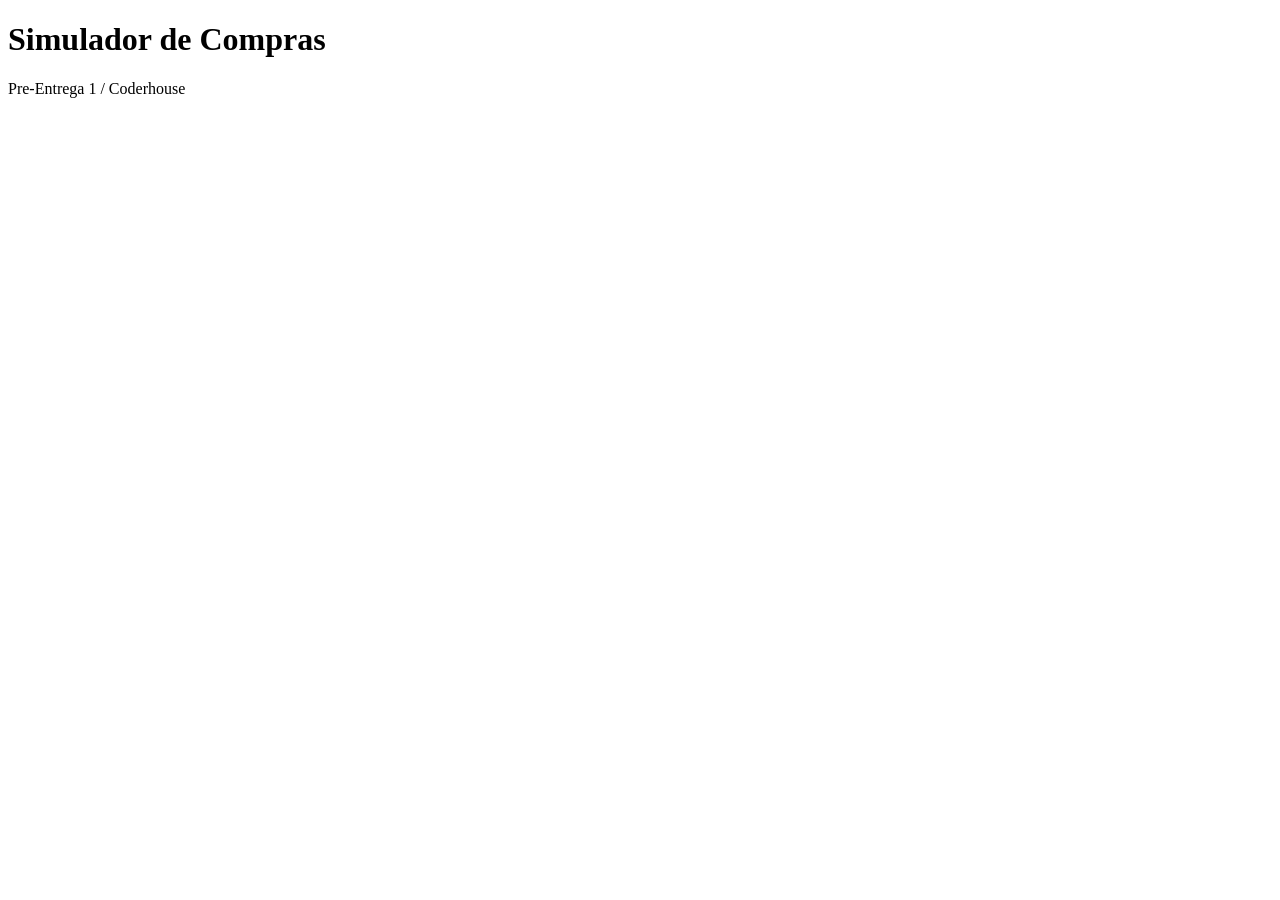
<file: pre-entrega-1/index.html>
<!DOCTYPE html>
<html lang="es">
<head>
    <meta charset="UTF-8">
    <meta name="viewport" content="width=device-width, initial-scale=1.0">
    <title>Simulador de Compra</title>
    <script src="main.js" defer></script>
</head>
<body>
    <h1>Simulador de Compras</h1>
    <p>Pre-Entrega 1 / Coderhouse</p>
</body>
</html>
</file>
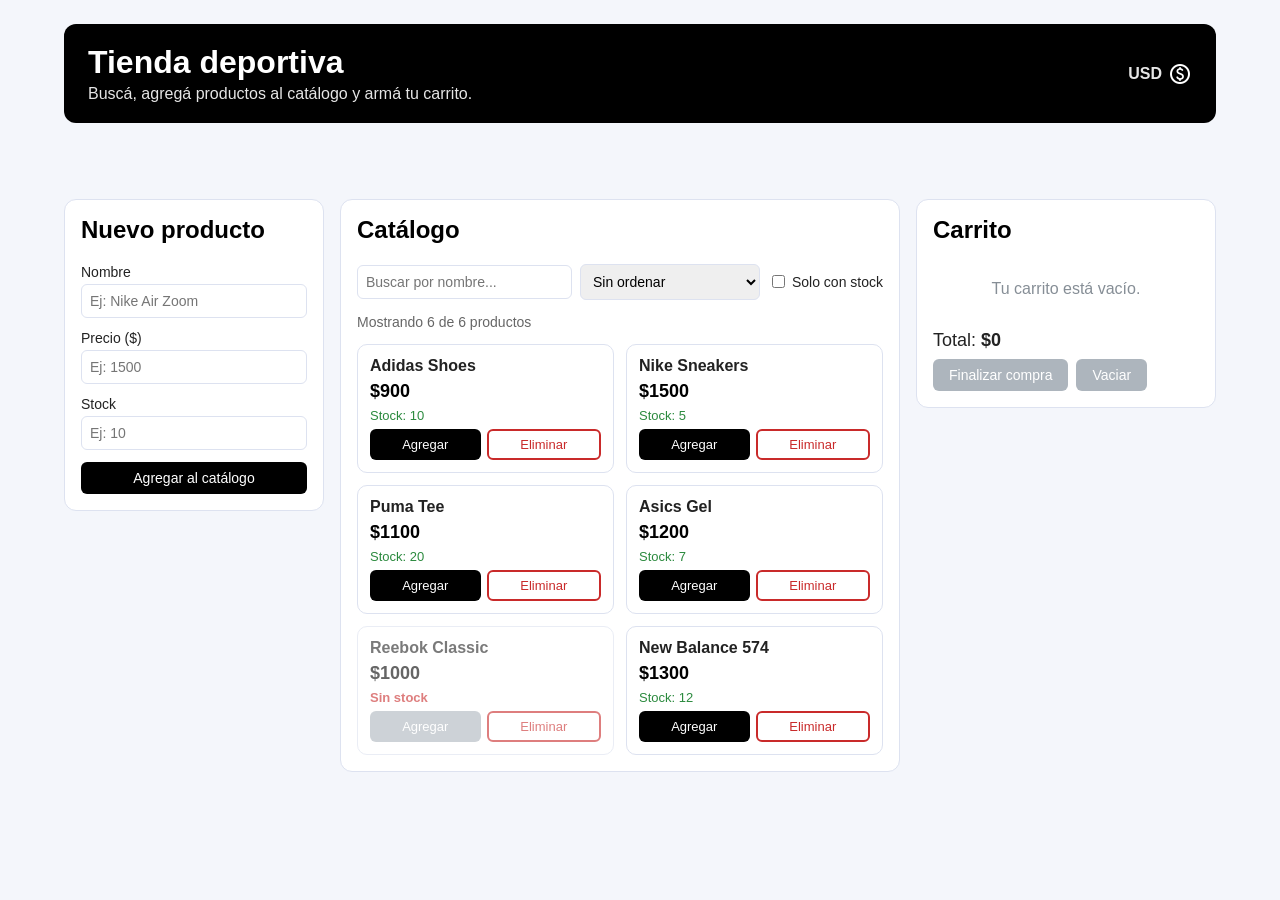
<file: pre-entrega-7/index.html>
<!doctype html>
<html lang="es">
  <head>
    <meta charset="UTF-8" />
    <meta name="viewport" content="width=device-width, initial-scale=1.0" />
    <title>Pre-Entrega 7 - Tienda deportiva</title>
    <link rel="stylesheet" href="css/style.css" />
    <link rel="stylesheet" href="https://fonts.googleapis.com/css2?family=Material+Symbols+Rounded:opsz,wght,FILL,GRAD@20..48,100..700,0..1,-50..200&icon_names=paid" />
    <script src="js/main.js" defer></script>
  </head>
  <body>
    <header class="encabezado">
      <div class="encabezado-texto">
        <h1 id="titulo">Tienda deportiva</h1>
        <p>Buscá, agregá productos al catálogo y armá tu carrito.</p>
      </div>
      <div class="moneda" title="Los precios están expresados en dólares">
        <p>USD</p>
        <span class="material-symbols-rounded" aria-hidden="true">paid</span>
      </div>
    </header>

    <div id="aviso" class="mensaje"></div>

    <main class="layout">
      <section class="panel">
        <h2>Nuevo producto</h2>
        <form id="form-producto" class="form" novalidate>
          <label>
            Nombre
            <input
              type="text"
              id="input-nombre"
              placeholder="Ej: Nike Air Zoom"
            />
          </label>
          <label>
            Precio ($)
            <input
              type="number"
              id="input-precio"
              min="1"
              placeholder="Ej: 1500"
            />
          </label>
          <label>
            Stock
            <input
              type="number"
              id="input-stock"
              min="0"
              placeholder="Ej: 10"
            />
          </label>
          <button type="submit" class="btn" id="btn-agregar">
            Agregar al catálogo
          </button>
        </form>
      </section>

      <section class="panel panel-catalogo">
        <h2>Catálogo</h2>
        <div class="filtros">
          <input
            type="search"
            id="input-buscar"
            placeholder="Buscar por nombre..."
          />
          <select id="select-orden">
            <option value="">Sin ordenar</option>
            <option value="asc">Precio: menor a mayor</option>
            <option value="desc">Precio: mayor a menor</option>
          </select>
          <label class="check">
            <input type="checkbox" id="check-stock" />
            Solo con stock
          </label>
        </div>
        <p id="contador-resultados" class="contador"></p>
        <div id="contenedor-items" class="grilla"></div>
      </section>

      <aside class="panel panel-carrito">
        <h2>Carrito</h2>
        <div id="contenedor-carrito"></div>
        <p class="total">Total: <strong id="total-carrito">$0</strong></p>
        <div class="acciones-carrito">
          <button type="button" class="btn" id="btn-finalizar">
            Finalizar compra
          </button>
          <button type="button" class="btn btn-secundario" id="btn-vaciar">
            Vaciar
          </button>
        </div>
      </aside>
    </main>
  </body>
</html>
</file>
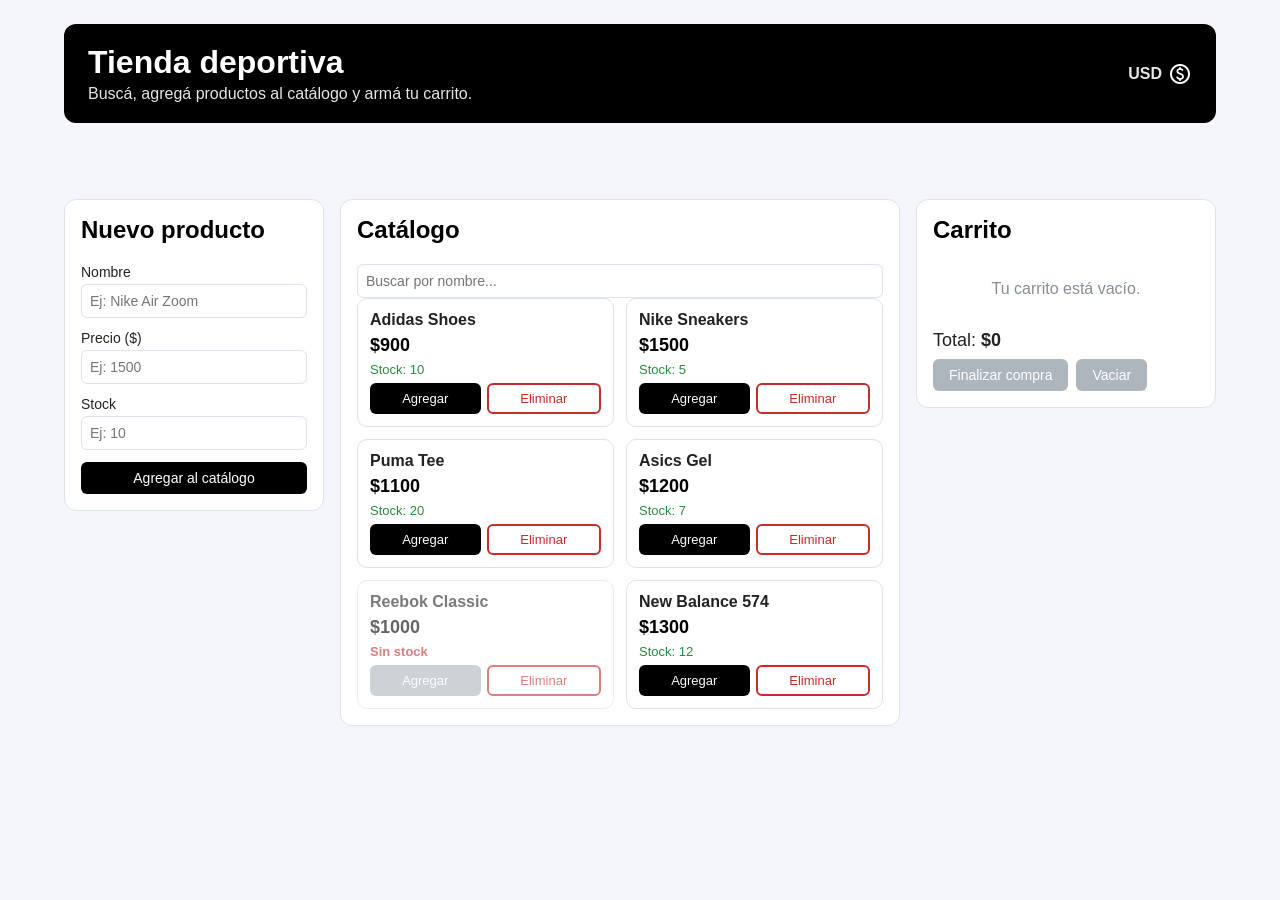
<file: pre-entrega-8/index.html>
<!doctype html>
<html lang="es">
  <head>
    <meta charset="UTF-8" />
    <meta name="viewport" content="width=device-width, initial-scale=1.0" />
    <title>Pre-Entrega 8 - Tienda deportiva</title>
    <link rel="stylesheet" href="css/style.css" />
    <link
      rel="stylesheet"
      href="https://fonts.googleapis.com/css2?family=Material+Symbols+Rounded:opsz,wght,FILL,GRAD@20..48,100..700,0..1,-50..200&icon_names=paid"
    />
    <script src="js/main.js" defer></script>
  </head>
  <body>
    <header class="encabezado">
      <div class="encabezado-texto">
        <h1 id="titulo">Tienda deportiva</h1>
        <p>Buscá, agregá productos al catálogo y armá tu carrito.</p>
      </div>
      <div class="moneda" title="Los precios están expresados en dólares">
        <p>USD</p>
        <span class="material-symbols-rounded" aria-hidden="true">paid</span>
      </div>
    </header>

    <div id="aviso" class="mensaje"></div>

    <main class="layout">
      <section class="panel">
        <h2>Nuevo producto</h2>
        <form id="form-producto" class="form" novalidate>
          <label>
            Nombre
            <input
              type="text"
              id="input-nombre"
              placeholder="Ej: Nike Air Zoom"
            />
          </label>
          <label>
            Precio ($)
            <input
              type="number"
              id="input-precio"
              min="1"
              placeholder="Ej: 1500"
            />
          </label>
          <label>
            Stock
            <input
              type="number"
              id="input-stock"
              min="0"
              placeholder="Ej: 10"
            />
          </label>
          <button type="submit" class="btn" id="btn-agregar">
            Agregar al catálogo
          </button>
        </form>
      </section>

      <section class="panel panel-catalogo">
        <h2>Catálogo</h2>
        <div class="filtros">
          <input
            type="search"
            id="input-buscar"
            placeholder="Buscar por nombre..."
          />
        </div>
        <div id="contenedor-items" class="grilla"></div>
      </section>

      <aside class="panel panel-carrito">
        <h2>Carrito</h2>
        <div id="contenedor-carrito"></div>
        <p class="total">Total: <strong id="total-carrito">$0</strong></p>
        <div class="acciones-carrito">
          <button type="button" class="btn" id="btn-finalizar">
            Finalizar compra
          </button>
          <button type="button" class="btn btn-secundario" id="btn-vaciar">
            Vaciar
          </button>
        </div>
      </aside>
    </main>
  </body>
</html>
</file>
<file: pre-entrega-7/css/style.css>
:root {
  --primario: #000;
  --primario-oscuro: #00020b;
  --acento: #f08c00;
  --ok: #2b8a3e;
  --error: #c92a2a;
  --fondo: #f4f6fb;
  --tarjeta: #ffffff;
  --borde: #dde2f0;
}

* {
  box-sizing: border-box;
}

body {
  font-family: Arial, sans-serif;
  background: var(--fondo);
  color: #222;
  max-width: 1200px;
  margin: 0 auto;
  padding: 24px;
}

.encabezado {
  background: linear-gradient(135deg, var(--primario), #000000);
  color: white;
  padding: 20px 24px;
  border-radius: 12px;
  margin-bottom: 16px;
  display: flex;
  justify-content: space-between;
  align-items: center;
  gap: 16px;
}

.moneda {
  display: flex;
  align-items: center;
  gap: 6px;
  font-weight: bold;
}

.encabezado h1 {
  margin: 0 0 4px;
}

.encabezado p {
  margin: 0;
  opacity: 0.9;
}

.mensaje {
  min-height: 44px;
  margin-bottom: 16px;
  padding: 12px 16px;
  border-radius: 8px;
  font-weight: bold;
  opacity: 0;
  transition: opacity 0.3s;
}

.mensaje.visible {
  opacity: 1;
}

.mensaje.ok {
  background: #d3f9d8;
  color: var(--ok);
}

.mensaje.error {
  background: #ffe3e3;
  color: var(--error);
}

.layout {
  display: grid;
  grid-template-columns: 260px 1fr 300px;
  gap: 16px;
  align-items: start;
}

.panel {
  background: var(--tarjeta);
  border: 1px solid var(--borde);
  border-radius: 12px;
  padding: 16px;
}

.panel h2 {
  margin-top: 0;
  color: var(--primario);
}

.form {
  display: flex;
  flex-direction: column;
  gap: 12px;
}

.form label {
  display: flex;
  flex-direction: column;
  gap: 4px;
  font-size: 14px;
}

input[type="text"],
input[type="number"],
input[type="search"],
select {
  padding: 8px;
  border: 1px solid var(--borde);
  border-radius: 6px;
  font-size: 14px;
}

input.invalido {
  border-color: var(--error);
  background: #fff5f5;
}

.btn {
  background: var(--primario);
  color: white;
  border: none;
  padding: 8px 16px;
  border-radius: 6px;
  cursor: pointer;
  font-size: 14px;
}

.btn:hover {
  background: var(--primario-oscuro);
}

.btn:disabled {
  background: #adb5bd;
  cursor: not-allowed;
}

.btn-secundario {
  background: #868e96;
}

.btn-peligro {
  background: transparent;
  color: var(--error);
  border: 2px solid var(--error);
}

.btn-peligro:hover {
  background: #fff5f5;
}

.filtros {
  display: flex;
  flex-wrap: wrap;
  gap: 8px;
  align-items: center;
}

.filtros input[type="search"] {
  flex: 1;
  min-width: 140px;
}

.check {
  font-size: 14px;
  display: flex;
  gap: 4px;
  align-items: center;
}

.contador {
  color: #666;
  font-size: 14px;
}

.grilla {
  display: grid;
  grid-template-columns: repeat(auto-fill, minmax(180px, 1fr));
  gap: 12px;
}

.tarjeta {
  border: 1px solid var(--borde);
  border-radius: 10px;
  padding: 12px;
  background: #fff;
  display: flex;
  flex-direction: column;
  gap: 6px;
}

.tarjeta h3 {
  margin: 0;
  font-size: 16px;
}

.tarjeta p {
  margin: 0;
}

.precio {
  color: var(--primario);
  font-weight: bold;
  font-size: 18px;
}

.stock {
  font-size: 13px;
  color: var(--ok);
}

.tarjeta.sin-stock {
  opacity: 0.6;
}

.tarjeta.sin-stock .stock {
  color: var(--error);
  font-weight: bold;
}

.tarjeta.nuevo {
  background: #fff3bf;
  border-color: var(--acento);
  box-shadow: 0 0 0 3px var(--acento);
}

.botones {
  display: flex;
  gap: 6px;
  margin-top: auto;
}

.botones .btn {
  flex: 1;
  padding: 6px 8px;
  font-size: 13px;
}

.item-carrito {
  display: flex;
  justify-content: space-between;
  align-items: center;
  gap: 8px;
  padding: 8px 0;
  border-bottom: 1px solid var(--borde);
  font-size: 14px;
}

.item-carrito .cantidad {
  display: flex;
  gap: 4px;
  align-items: center;
}

.item-carrito button {
  border: 1px solid var(--borde);
  background: #fff;
  border-radius: 4px;
  cursor: pointer;
  width: 26px;
  height: 26px;
}

.vacio {
  color: #868e96;
  text-align: center;
  padding: 16px 0;
  grid-column: 1 / -1;
}

.total {
  font-size: 18px;
  margin: 16px 0 8px;
}

.acciones-carrito {
  display: flex;
  gap: 8px;
}

@media (max-width: 900px) {
  .layout {
    grid-template-columns: 1fr;
  }
}
</file>
<file: pre-entrega-8/css/style.css>
:root {
  --primario: #000;
  --primario-oscuro: #00020b;
  --acento: #f08c00;
  --ok: #2b8a3e;
  --error: #c92a2a;
  --fondo: #f4f6fb;
  --tarjeta: #ffffff;
  --borde: #dde2f0;
}

* {
  box-sizing: border-box;
}

body {
  font-family: Arial, sans-serif;
  background: var(--fondo);
  color: #222;
  max-width: 1200px;
  margin: 0 auto;
  padding: 24px;
}

.encabezado {
  background: linear-gradient(135deg, var(--primario), #000000);
  color: white;
  padding: 20px 24px;
  border-radius: 12px;
  margin-bottom: 16px;
  display: flex;
  justify-content: space-between;
  align-items: center;
  gap: 16px;
}

.moneda {
  display: flex;
  align-items: center;
  gap: 6px;
  font-weight: bold;
}

.encabezado h1 {
  margin: 0 0 4px;
}

.encabezado p {
  margin: 0;
  opacity: 0.9;
}

.mensaje {
  min-height: 44px;
  margin-bottom: 16px;
  padding: 12px 16px;
  border-radius: 8px;
  font-weight: bold;
  opacity: 0;
  transition: opacity 0.3s;
}

.mensaje.visible {
  opacity: 1;
}

.mensaje.ok {
  background: #d3f9d8;
  color: var(--ok);
}

.mensaje.error {
  background: #ffe3e3;
  color: var(--error);
}

.layout {
  display: grid;
  grid-template-columns: 260px 1fr 300px;
  gap: 16px;
  align-items: start;
}

.panel {
  background: var(--tarjeta);
  border: 1px solid var(--borde);
  border-radius: 12px;
  padding: 16px;
}

.panel h2 {
  margin-top: 0;
  color: var(--primario);
}

.form {
  display: flex;
  flex-direction: column;
  gap: 12px;
}

.form label {
  display: flex;
  flex-direction: column;
  gap: 4px;
  font-size: 14px;
}

input[type="text"],
input[type="number"],
input[type="search"] {
  padding: 8px;
  border: 1px solid var(--borde);
  border-radius: 6px;
  font-size: 14px;
}


.btn {
  background: var(--primario);
  color: white;
  border: none;
  padding: 8px 16px;
  border-radius: 6px;
  cursor: pointer;
  font-size: 14px;
}

.btn:hover {
  background: var(--primario-oscuro);
}

.btn:disabled {
  background: #adb5bd;
  cursor: not-allowed;
}

.btn-secundario {
  background: #868e96;
}

.btn-peligro {
  background: transparent;
  color: var(--error);
  border: 2px solid var(--error);
}

.btn-peligro:hover {
  background: #fff5f5;
}

.filtros {
  display: flex;
  flex-wrap: wrap;
  gap: 8px;
  align-items: center;
}

.filtros input[type="search"] {
  flex: 1;
  min-width: 140px;
}



.grilla {
  display: grid;
  grid-template-columns: repeat(auto-fill, minmax(180px, 1fr));
  gap: 12px;
}

.tarjeta {
  border: 1px solid var(--borde);
  border-radius: 10px;
  padding: 12px;
  background: #fff;
  display: flex;
  flex-direction: column;
  gap: 6px;
}

.tarjeta h3 {
  margin: 0;
  font-size: 16px;
}

.tarjeta p {
  margin: 0;
}

.precio {
  color: var(--primario);
  font-weight: bold;
  font-size: 18px;
}

.stock {
  font-size: 13px;
  color: var(--ok);
}

.tarjeta.sin-stock {
  opacity: 0.6;
}

.tarjeta.sin-stock .stock {
  color: var(--error);
  font-weight: bold;
}


.botones {
  display: flex;
  gap: 6px;
  margin-top: auto;
}

.botones .btn {
  flex: 1;
  padding: 6px 8px;
  font-size: 13px;
}

.item-carrito {
  display: flex;
  justify-content: space-between;
  align-items: center;
  gap: 8px;
  padding: 8px 0;
  border-bottom: 1px solid var(--borde);
  font-size: 14px;
}

.item-carrito .cantidad {
  display: flex;
  gap: 4px;
  align-items: center;
}

.item-carrito button {
  border: 1px solid var(--borde);
  background: #fff;
  border-radius: 4px;
  cursor: pointer;
  width: 26px;
  height: 26px;
}

.vacio {
  color: #868e96;
  text-align: center;
  padding: 16px 0;
  grid-column: 1 / -1;
}

.total {
  font-size: 18px;
  margin: 16px 0 8px;
}

.acciones-carrito {
  display: flex;
  gap: 8px;
}

@media (max-width: 900px) {
  .layout {
    grid-template-columns: 1fr;
  }
}
</file>
